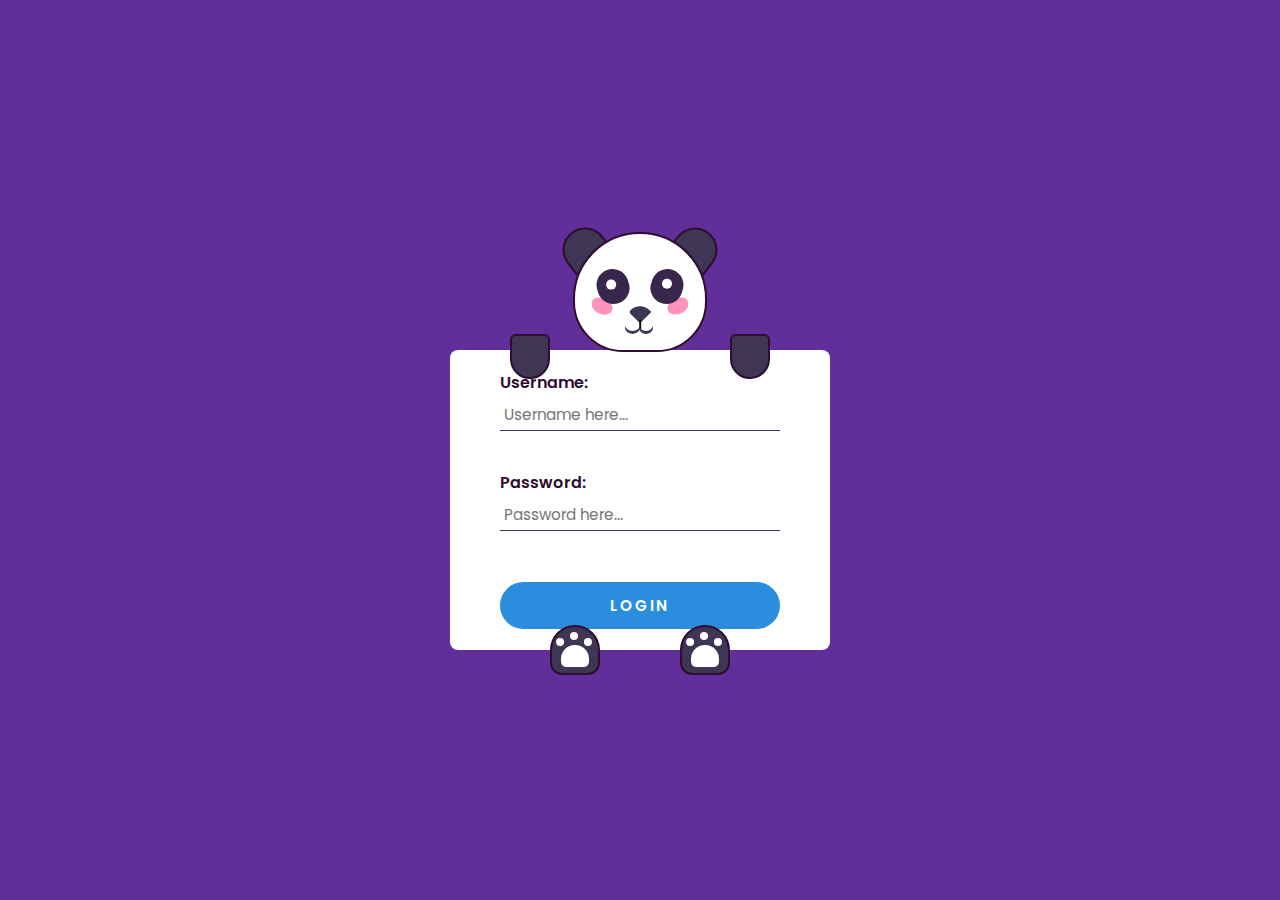
<file: index.html>
<!DOCTYPE html>
<html lang="en">
  <head>
    <meta name="viewport" content="width=device-width, initial-scale=1.0" />
    <title>Interactive Panda Form</title>
    <!-- Google Font -->
    <link
      href="https://fonts.googleapis.com/css2?family=Poppins:wght@400;600&display=swap"
      rel="stylesheet"
    />
    <!-- Stylesheet -->
    <link rel="stylesheet" href="style.css" />
  </head>
  <body>
    <div class="container">
      <form>
        <label for="username">Username:</label>
        <input type="text" id="username" placeholder="Username here..." /><br>
        <label for="password">Password:</label>
        <input type="password" id="password" placeholder="Password here..." /><br>
        <button>Login</button>
      </form>
      <div class="ear-l"></div>
      <div class="ear-r"></div>
      <div class="panda-face">
        <div class="blush-l"></div>
        <div class="blush-r"></div>
        <div class="eye-l">
          <div class="eyeball-l"></div>
        </div>
        <div class="eye-r">
          <div class="eyeball-r"></div>
        </div>
        <div class="nose"></div>
        <div class="mouth"></div>
      </div>
      <div class="hand-l"></div>
      <div class="hand-r"></div>
      <div class="paw-l"></div>
      <div class="paw-r"></div>
    </div>
    <!-- Script -->
    <script src="script.js"></script>
  </body>
</html>
</file>
<file: style.css>
* {
  padding: 0;
  margin: 0;
  box-sizing: border-box;
  font-family: "Poppins", sans-serif;
}
body {
  background-color: #612f99;
}
.container {
  height: 31.25em;
  width: 31.25em;
  position: absolute;
  transform: translate(-50%, -50%);
  top: 50%;
  left: 50%;
}
form {
  width: 23.75em;
  height: 18.75em;
  background-color: #ffffff;
  position: absolute;
  transform: translate(-50%, -50%);
  top: calc(50% + 3.1em);
  left: 50%;
  padding: 0 3.1em;
  display: flex;
  flex-direction: column;
  justify-content: center;
  border-radius: 0.5em;
}
form label {
  display: block;
  margin-bottom: 0.2em;
  font-weight: 600;
  color: #2e0d30;
}
form input {
  font-size: 0.95em;
  font-weight: 400;
  color: #3f3554;
  padding: 0.3em;
  border: none;
  border-bottom: 0.12em solid #3f3554;
  outline: none;
}
form input:focus {
  border-color: #0d96e0;
}
form input:not(:last-child) {
margin-bottom: 0.9em;
}
form button {
  font-size: 0.95em;
  padding: 0.8em 1.5em;
  border-radius: 2em;
  border: none;
  outline: none;
  background-color: #2b8ddd;
  color: #ffffff;
  text-transform: uppercase;
  font-weight: 600;
  letter-spacing: 0.15em;
  margin-top: 0.8em;
  transition: transform 0.3s ease, box-shadow 0.3s ease, background-color 0.3s ease;
}

form button:hover {
  transform: scale(1.05); 
  background-color: #1a6fbf;
  box-shadow: 0 0 10px 5px rgba(43, 141, 221, 0.6), 
              0 0 20px 8px rgba(43, 141, 221, 0.4); 
  cursor: pointer;
}

form button:active {
  transform: scale(1.02);
  background-color: #155a99;
  box-shadow: 0 0 8px 4px rgba(43, 141, 221, 0.5);
}


.panda-face {
  height: 7.5em;
  width: 8.4em;
  background-color: #ffffff;
  border: 0.18em solid #2e0d30;
  border-radius: 7.5em 7.5em 5.62em 5.62em;
  position: absolute;
  top: 2em;
  margin: auto;
  left: 0;
  right: 0;
}
.ear-l,
.ear-r {
  background-color: #3f3554;
  height: 2.5em;
  width: 2.81em;
  border: 0.18em solid #2e0d30;
  border-radius: 2.5em 2.5em 0 0;
  top: 1.75em;
  position: absolute;
}
.ear-l {
  transform: rotate(-38deg);
  left: 10.69em;
}
.ear-r {
  transform: rotate(38deg);
  right: 10.69em;
}
.blush-l,
.blush-r {
  background-color: #ff93bc;
  height: 1em;
  width: 1.37em;
  border-radius: 50%;
  position: absolute;
  top: 4em;
}
.blush-l {
  transform: rotate(25deg);
  left: 1em;
}
.blush-r {
  transform: rotate(-25deg);
  right: 1em;
}
.eye-l,
.eye-r {
  background-color: #36244bfd;
  height: 2.18em;
  width: 2em;
  border-radius: 2em;
  position: absolute;
  top: 2.18em;
}
.eye-l {
  left: 1.37em;
  transform: rotate(-20deg);
}
.eye-r {
  right: 1.37em;
  transform: rotate(20deg);
}
.eyeball-l,
.eyeball-r {
  height: 0.6em;
  width: 0.6em;
 background-color: #ffffff;
  border-radius: 50%;
  position: absolute;
  left: 0.6em;
  top: 0.6em;
  transition: 1s all;
}
.eyeball-l {
  transform: rotate(20deg);
}
.eyeball-r {
  transform: rotate(-20deg);
}
.nose {
  height: 1em;
  width: 1em;
  background-color: #3f3554;
  position: absolute;
  top: 4.37em;
  margin: auto;
  left: 0;
  right: 0;
  border-radius: 1.2em 0 0 0.25em;
  transform: rotate(45deg);
}
.nose:before {
  content: "";
  position: absolute;
  background-color: #120f18;
  height: 0.6em;
  width: 0.1em;
  transform: rotate(-45deg);
  top: 0.75em;
  left: 1em;
}
.mouth,
.mouth:before {
  height: 0.75em;
  width: 0.93em;
  background-color: transparent;
  position: absolute;
  border-radius: 50%;
  box-shadow: 0 0.18em #3f3554;
}
.mouth {
  top: 5.31em;
  left: 3.12em;
}
.mouth:before {
  content: "";
 position: absolute;
  left: 0.87em;
}
.hand-l,
.hand-r {
  background-color: #3f3554;
  height: 2.81em;
  width: 2.5em;
  border: 0.18em solid #2e0d30;
  border-radius: 0.6em 0.6em 2.18em 2.18em;
  transition: 1s all;
  position: absolute;
  top: 8.4em;
}
.hand-l {
  left: 7.5em;
}
.hand-r {
  right: 7.5em;
}
.paw-l,
.paw-r {
  background-color: #3f3554;
  height: 3.12em;
  width: 3.12em;
  border: 0.18em solid #2e0d30;
  border-radius: 2.5em 2.5em 1.2em 1.2em;
  position: absolute;
  top: 26.56em;
}
.paw-l {
  left: 10em;
}
.paw-r {
  right: 10em;
}
.paw-l:before,
.paw-r:before {
  position: absolute;
  content: "";
  background-color: #ffffff;
  height: 1.37em;
  width: 1.75em;
  top: 1.12em;
  left: 0.55em;
  border-radius: 1.56em 1.56em 0.6em 0.6em;
}
.paw-l:after,
.paw-r:after {
  position: absolute;
content: "";
  background-color: #ffffff;
  height: 0.5em;
  width: 0.5em;
  border-radius: 50%;
  top: 0.31em;
  left: 1.12em;
  box-shadow: 0.87em 0.37em #ffffff, -0.87em 0.37em #ffffff;
}
@media screen and (max-width: 500px) {
  .container {
    font-size: 14px;
  }
}
</file>
